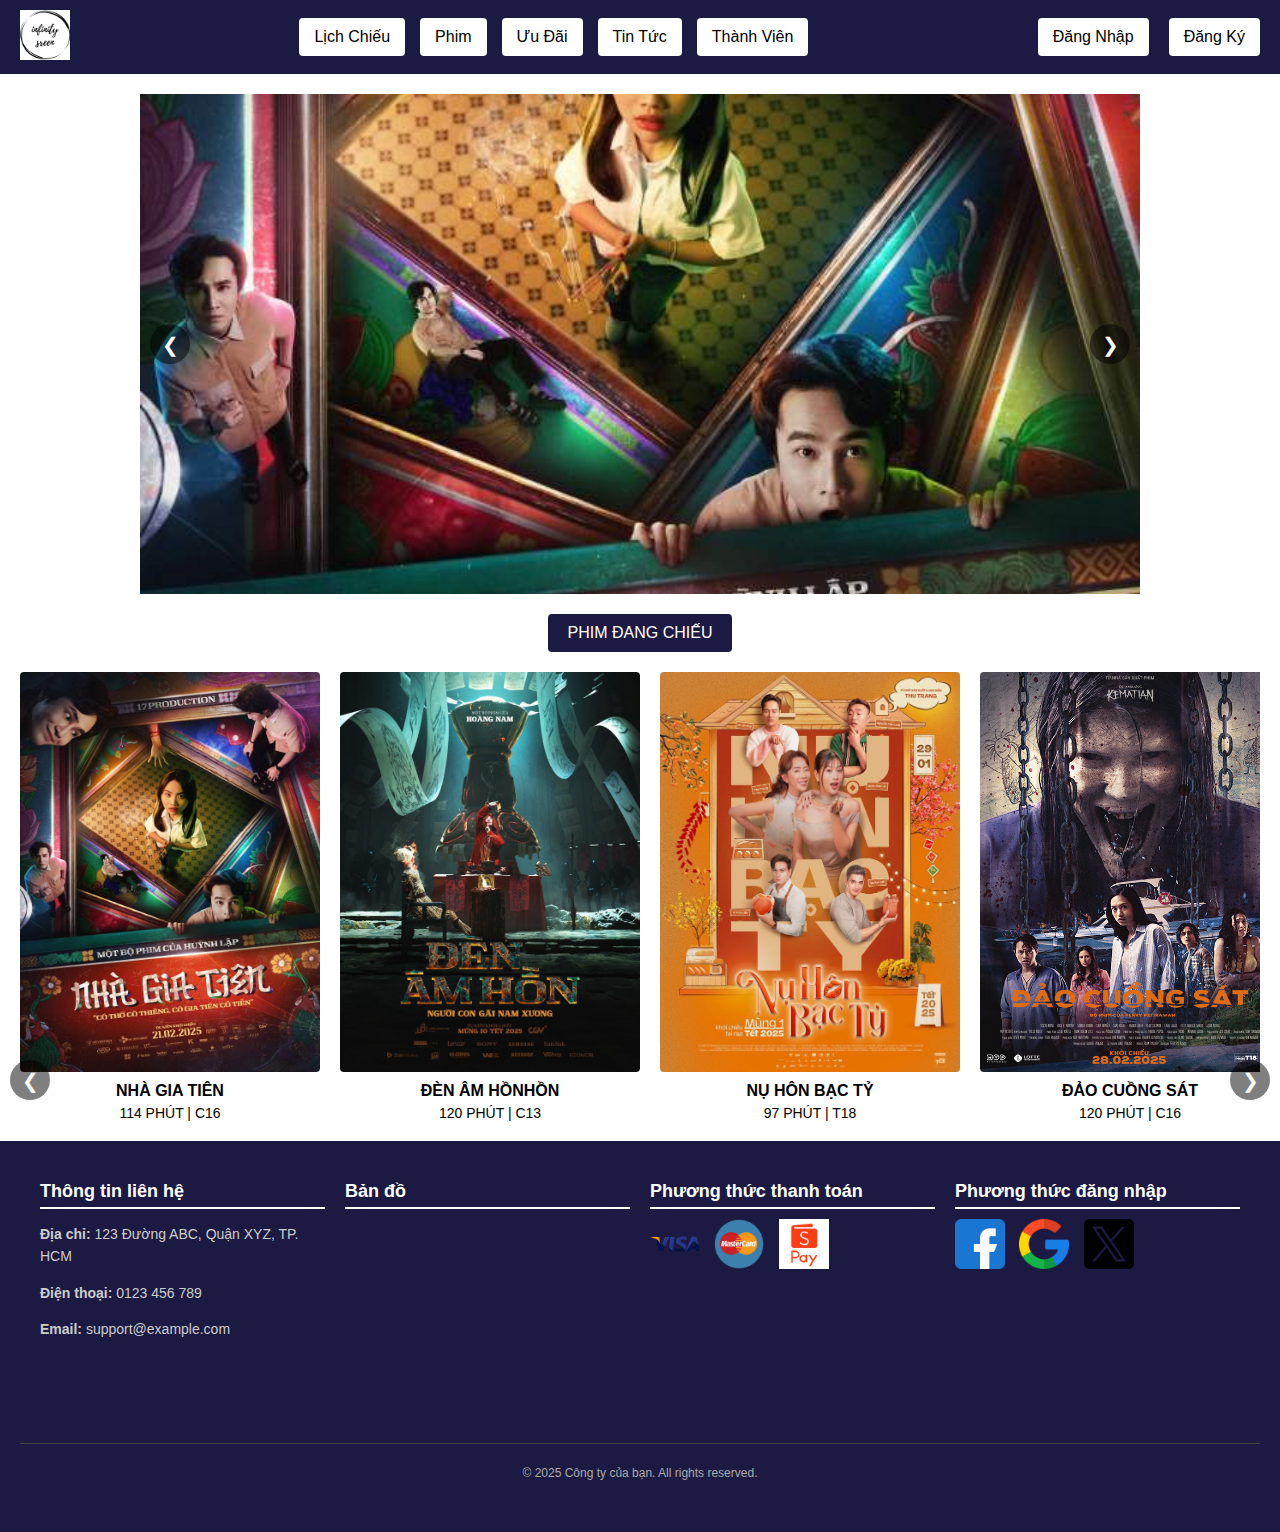
<file: index.html>
<!DOCTYPE html>
<html lang="en">
<head>
    <meta charset="UTF-8">
    <meta name="viewport" content="width=device-width, initial-scale=1.0">
    <title>Trang Chủ</title>
    <link rel="stylesheet" href="assets/css/style.css">
</head>
<body>
    <header>
        <div class="logo">
          <img src="assets/images/logo.png">
        </div>
        <nav class="nav-center">
            <a href="lich-chieu.html">Lịch Chiếu</a>
            <a href="phim.html">Phim</a>
            <a href="#">Ưu Đãi</a>
            <a href="#">Tin Tức</a>
            <a href="#">Thành Viên</a>
          </nav>
        <nav class="nav-right">
            <a href="#" id="loginBtn">Đăng Nhập</a><br>
            <a href="#" id="registerBtn">Đăng Ký</a>
        </nav>
      </header>
      <!-- Modal Đăng Nhập -->
  <div class="login-modal" id="loginModal">
    <div class="login-container">
      <span class="close-btn" id="closeModal">&times;</span>
      <h2>Đăng Nhập</h2>
      <form>
        <div>
          <label for="username">Tài khoản:</label>
          <input type="text" id="username" name="username" placeholder="Nhập tài khoản">
        </div>
        <div>
          <label for="password">Mật khẩu:</label>
          <input type="password" id="password" name="password" placeholder="Nhập mật khẩu">
          <!-- Nút bật/tắt xem mật khẩu cho đăng nhập với id riêng -->
          <button type="button" class="toggle-password" id="togglePasswordLogin">Hiện mật khẩu</button>
        </div>
        <button type="submit">Đăng Nhập</button>
      </form>
    </div>
  </div>

   <!-- Modal Đăng Ký -->
   <div class="modal" id="registerModal">
    <div class="modal-container">
      <span class="close-btn" id="closeRegister">&times;</span>
      <h2>Đăng Ký</h2>
      <form>
        <div>
          <label for="regUsername">Tài khoản:</label>
          <input type="text" id="regUsername" name="regUsername" placeholder="Nhập tài khoản">
        </div>
        <div>
          <label for="regEmail">Email:</label>
          <input type="email" id="regEmail" name="regEmail" placeholder="Nhập email">
        </div>
        <div>
          <label for="regPassword">Mật khẩu:</label>
          <input type="password" id="regPassword" name="regPassword" placeholder="Nhập mật khẩu">
          <!-- Nút bật/tắt xem mật khẩu cho đăng ký với id riêng -->
          <button type="button" class="toggle-password" id="togglePasswordRegister">Hiện mật khẩu</button>
        </div>
        <button type="submit">Đăng Ký</button>
      </form>
    </div>
  </div>


<!-- Slider -->
<div class="slider">
    <div class="slides">
        <img src="assets/images/1.jpg" alt="Image 1">
    </div>
    <div class="slides">
        <img src="assets/images/2.jpg" alt="Image 2">
    </div>
    <div class="slides">
        <img src="assets/images/3.jpg" alt="Image 3">
    </div>
    <div class="slides">
        <img src="assets/images/4.jpg" alt="Image 4">
    </div>
    <div class="slides">
        <img src="assets/images/5.jpg" alt="Image 5">
    </div>
    <div class="slides">
        <img src="assets/images/6.jpg" alt="Image 6">
    </div>
    <!-- Nút chuyển ảnh -->
    <button class="prev" onclick="plusSlides(-1)">&#10094;</button>
    <button class="next" onclick="plusSlides(1)">&#10095;</button>
  </div>
<!-- khối phim -->
  <section class="movie-section">
    <!-- Tabs -->
    <div class="movie-tabs">
      <button class="active">PHIM ĐANG CHIẾU</button>
      <!-- <button>PHIM SẮP CHIẾU</button> -->
    </div>
    <!-- Nút mũi tên trái -->
    <button class="arrow-btn left" id="leftBtn">&#10094;</button>
    <!-- Hàng ngang các poster phim -->
    <div class="movie-row">
      <!-- 1. Poster phim -->
      <div class="movie-item" >
        <a href="thong-tin-phim.html">
            <img src="assets/images/1.jpg" alt="Poster 1">
        </a>
        <h3>NHÀ GIA TIÊN</h3>
        <p>114 PHÚT | C16</p>
      </div>
      <!-- 2. Poster phim -->
      <div class="movie-item">
        <img src="assets/images/2.jpg" alt="Poster 2">
        <h3>ĐÈN ÂM HỒNHỒN</h3>
        <p>120 PHÚT | C13</p>
      </div>
      <!-- 3. Poster phim -->
      <div class="movie-item">
        <img src="assets/images/3.jpg" alt="Poster 3">
        <h3>NỤ HÔN BẠC TỶ</h3>
        <p>97 PHÚT | T18</p>
      </div>
      <!-- 4. Poster phim -->
      <div class="movie-item">
        <img src="assets/images/4.jpg" alt="Poster 4">
        <h3>ĐẢO CUỒNG SÁT</h3>
        <p>120 PHÚT | C16</p>
      </div>
      <!-- ... Thêm các poster khác tuỳ ý ... -->
      <div class="movie-item">
        <img src="assets/images/5.jpg" alt="Poster 5">
        <h3>BỘ TỨ BÁO THỦ</h3>
        <p>120 PHÚT | C16</p>
      </div>
      <div class="movie-item">
        <img src="assets/images/6.jpg" alt="Poster 6">
        <h3>THẾ GIỚI MỚI</h3>
        <p>120 PHÚT | C16</p>
      </div>
      <!-- Nút mũi tên phải -->
      <button class="arrow-btn right" id="rightBtn">&#10095;</button>
    </div>
  </section>

  <!-- Phần Footer -->
  <footer>
    <div class="footer-container">
      <!-- Thông tin liên hệ -->
      <div class="footer-contact">
        <h3>Thông tin liên hệ</h3>
        <p><strong>Địa chỉ:</strong> 123 Đường ABC, Quận XYZ, TP. HCM</p>
        <p><strong>Điện thoại:</strong> 0123 456 789</p>
        <p><strong>Email:</strong> support@example.com</p>
      </div>
      <!-- Bản đồ (Google Maps) -->
      <div class="footer-map">
        <h3>Bản đồ</h3>
        <iframe src="https://www.google.com/maps/embed?pb=!1m18!1m12!1m3!1d3919.823444389731!2d106.6781404153342!3d10.76262239233025!2m3!1f0!2f0!3f0!3m2!1i1024!2i768!4f13.1!3m3!1m2!1s0x31752ee24a12d4f9%3A0x6c2d2c62f8c5a6b9!2zVHLGsOG7nW5nIMSQw7RuZyBuZ2jhu4cgTmluaCBIw7RuZyBIb8Og!5e0!3m2!1svi!2s!4v1625077633673!5m2!1svi!2s" allowfullscreen="" loading="lazy"></iframe>
      </div>
      <!-- Phương thức thanh toán -->
      <div class="footer-payment">
        <h3>Phương thức thanh toán</h3>
        <a href="#"><img src="assets/images/payment-visa.png" alt="Visa"></a>
        <a href="#"><img src="assets/images/payment-mastercard.png" alt="Mastercard"></a>
        <a href="#"><img src="assets/images/payment-paypal.png" alt="PayPal"></a>
      </div>
      <!-- Phương thức đăng nhập -->
      <div class="footer-login">
        <h3>Phương thức đăng nhập</h3>
        <a href="#"><img src="assets/images/facebook.png" alt="Facebook"></a>
        <a href="#"><img src="assets/images/google.png" alt="Google"></a>
        <a href="#"><img src="assets/images/twitter.png" alt="Twitter"></a>
      </div>
    </div>
    <div class="footer-bottom">
      <p>&copy; 2025 Công ty của bạn. All rights reserved.</p>
    </div>
  </footer>



  <script src="assets/js/script.js"></script>
</body>
</html>
</file>
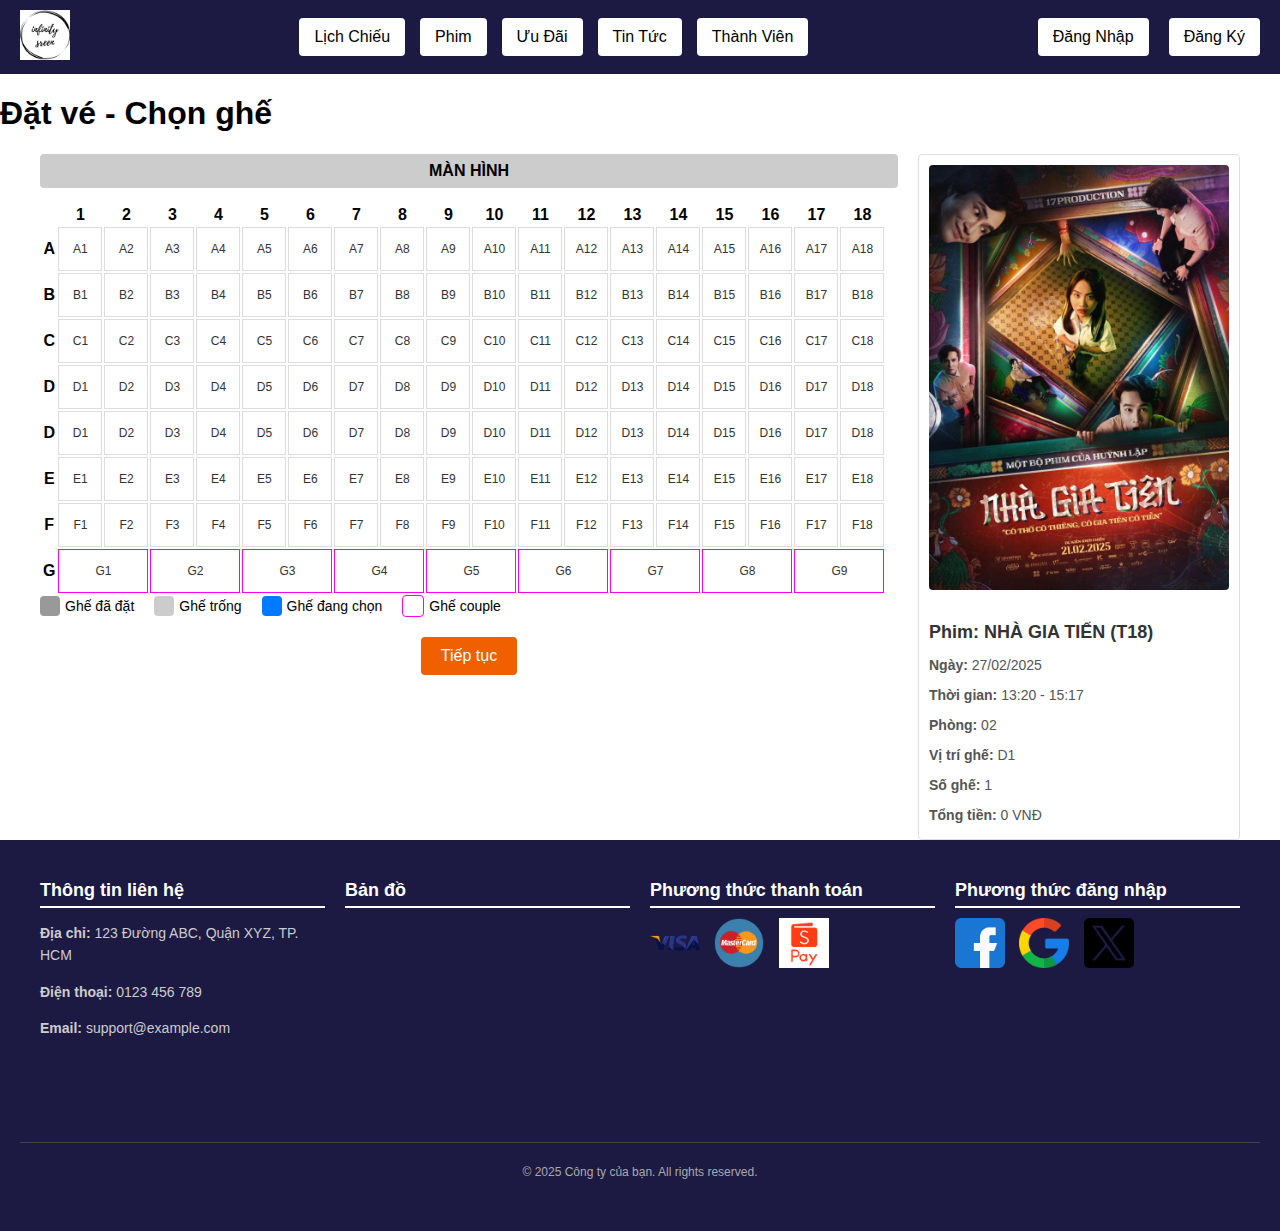
<file: chon-ghe.html>
<!DOCTYPE html>
<html lang="vi">
<head>
  <meta charset="UTF-8">
  <title>Chọn Ghế</title>
  <link rel="stylesheet" href="assets/css/style.css">
  <link rel="stylesheet" href="assets/css/chon-ghe.css">
</head>
<body>
    <header>
        <div class="logo">
          <a href="index.html">
            <img src="assets/images/logo.png" alt="logo">
          </a>
        </div>
        <nav class="nav-center">
          <a href="lich-chieu.html">Lịch Chiếu</a>
          <a href="phim.html">Phim</a>
          <a href="#">Ưu Đãi</a>
          <a href="#">Tin Tức</a>
          <a href="#">Thành Viên</a>
          </nav>
        <nav class="nav-right">
            <a href="#" id="loginBtn">Đăng Nhập</a><br>
            <a href="#" id="registerBtn">Đăng Ký</a>
        </nav>
      </header>
      <h1>Đặt vé - Chọn ghế</h1>
      <div class="booking-container">
        <!-- Sơ đồ ghế bên trái -->
        <div class="seat-map-container">
          <div class="screen">MÀN HÌNH</div>
          <!-- Bảng ghế -->
          <table class="seat-map" id="seatMap">
            <thead>
              <tr>
                <th></th> <!-- ô trống góc trên trái -->
                <!-- Cột 1 -> 10 -->
                <th>1</th><th>2</th><th>3</th><th>4</th><th>5</th>
                <th>6</th><th>7</th><th>8</th><th>9</th><th>10</th>
                <th>11</th><th>12</th><th>13</th><th>14</th><th>15</th>
                <th>16</th><th>17</th><th>18</th>
              </tr>
            </thead>
            <tbody>
              <!-- Hàng A -->
              <tr>
                <th>A</th>
                <td class="available" data-seat="A1">A1</td>
                <td class="available" data-seat="A2">A2</td>
                <td class="available" data-seat="A3">A3</td>
                <td class="available" data-seat="A4">A4</td>
                <td class="available" data-seat="A5">A5</td>
                <td class="available" data-seat="A6">A6</td>
                <td class="available" data-seat="A7">A7</td>
                <td class="available" data-seat="A8">A8</td>
                <td class="available" data-seat="A9">A9</td>
                <td class="available" data-seat="A10">A10</td>
                <td class="available" data-seat="A11">A11</td>
                <td class="available" data-seat="A12">A12</td>
                <td class="available" data-seat="A13">A13</td>
                <td class="available" data-seat="A14">A14</td>
                <td class="available" data-seat="A15">A15</td>
                <td class="available" data-seat="A16">A16</td>
                <td class="available" data-seat="A17">A17</td>
                <td class="available" data-seat="A18">A18</td>
              </tr>
              <!-- Hàng B -->
              <tr>
                <th>B</th>
                <td class="available" data-seat="B1">B1</td>
                <td class="available" data-seat="B2">B2</td>
                <td class="available" data-seat="B3">B3</td>
                <td class="available" data-seat="B4">B4</td>
                <td class="available" data-seat="B5">B5</td>
                <td class="available" data-seat="B6">B6</td>
                <td class="available" data-seat="B7">B7</td>
                <td class="available" data-seat="B8">B8</td>
                <td class="available" data-seat="B9">B9</td>
                <td class="available" data-seat="B10">B10</td>
                <td class="available" data-seat="B11">B11</td>
                <td class="available" data-seat="B12">B12</td>
                <td class="available" data-seat="B13">B13</td>
                <td class="available" data-seat="B14">B14</td>
                <td class="available" data-seat="B15">B15</td>
                <td class="available" data-seat="B16">B16</td>
                <td class="available" data-seat="B17">B17</td>
                <td class="available" data-seat="B18">B18</td>
              </tr>
              <!-- ... Thêm các hàng C, D, E, F, G... tuỳ ý ... -->
              <tr>
                <th>C</th>
                <td class="available" data-seat="C1">C1</td>
                <td class="available" data-seat="C2">C2</td>
                <td class="available" data-seat="C3">C3</td>
                <td class="available" data-seat="C4">C4</td>
                <td class="available" data-seat="C5">C5</td>
                <td class="available" data-seat="C6">C6</td>
                <td class="available" data-seat="C7">C7</td>
                <td class="available" data-seat="C8">C8</td>
                <td class="available" data-seat="C9">C9</td>
                <td class="available" data-seat="C10">C10</td>
                <td class="available" data-seat="C11">C11</td>
                <td class="available" data-seat="C12">C12</td>
                <td class="available" data-seat="C13">C13</td>
                <td class="available" data-seat="C14">C14</td>
                <td class="available" data-seat="C15">C15</td>
                <td class="available" data-seat="C16">C16</td>
                <td class="available" data-seat="C17">C17</td>
                <td class="available" data-seat="C18">C18</td>
              </tr>
              <tr>
                <th>D</th>
                <td class="available" data-seat="D1">D1</td>
                <td class="available" data-seat="D2">D2</td>
                <td class="available" data-seat="D3">D3</td>
                <td class="available" data-seat="D4">D4</td>
                <td class="available" data-seat="D5">D5</td>
                <td class="available" data-seat="D6">D6</td>
                <td class="available" data-seat="D7">D7</td>
                <td class="available" data-seat="D8">D8</td>
                <td class="available" data-seat="D9">D9</td>
                <td class="available" data-seat="D10">D10</td>
                <td class="available" data-seat="D11">D11</td>
                <td class="available" data-seat="D12">D12</td>
                <td class="available" data-seat="D13">D13</td>
                <td class="available" data-seat="D14">D14</td>
                <td class="available" data-seat="D15">D15</td>
                <td class="available" data-seat="D16">D16</td>
                <td class="available" data-seat="D17">D17</td>
                <td class="available" data-seat="D18">D18</td>
              </tr>
            <!-- Hàng D -->
            <tr>
            <th>D</th>
            <td class="available" data-seat="D1">D1</td>
            <td class="available" data-seat="D2">D2</td>
            <td class="available" data-seat="D3">D3</td>
            <td class="available" data-seat="D4">D4</td>
            <td class="available" data-seat="D5">D5</td>
            <td class="available" data-seat="D6">D6</td>
            <td class="available" data-seat="D7">D7</td>
            <td class="available" data-seat="D8">D8</td>
            <td class="available" data-seat="D9">D9</td>
            <td class="available" data-seat="D10">D10</td>
            <td class="available" data-seat="D11">D11</td>
            <td class="available" data-seat="D12">D12</td>
            <td class="available" data-seat="D13">D13</td>
            <td class="available" data-seat="D14">D14</td>
            <td class="available" data-seat="D15">D15</td>
            <td class="available" data-seat="D16">D16</td>
            <td class="available" data-seat="D17">D17</td>
            <td class="available" data-seat="D18">D18</td>
            </tr>

            <!-- Hàng E -->
            <tr>
            <th>E</th>
            <td class="available" data-seat="E1">E1</td>
            <td class="available" data-seat="E2">E2</td>
            <td class="available" data-seat="E3">E3</td>
            <td class="available" data-seat="E4">E4</td>
            <td class="available" data-seat="E5">E5</td>
            <td class="available" data-seat="E6">E6</td>
            <td class="available" data-seat="E7">E7</td>
            <td class="available" data-seat="E8">E8</td>
            <td class="available" data-seat="E9">E9</td>
            <td class="available" data-seat="E10">E10</td>
            <td class="available" data-seat="E11">E11</td>
            <td class="available" data-seat="E12">E12</td>
            <td class="available" data-seat="E13">E13</td>
            <td class="available" data-seat="E14">E14</td>
            <td class="available" data-seat="E15">E15</td>
            <td class="available" data-seat="E16">E16</td>
            <td class="available" data-seat="E17">E17</td>
            <td class="available" data-seat="E18">E18</td>
            </tr>

            <!-- Hàng F -->
            <tr>
            <th>F</th>
            <td class="available" data-seat="F1">F1</td>
            <td class="available" data-seat="F2">F2</td>
            <td class="available" data-seat="F3">F3</td>
            <td class="available" data-seat="F4">F4</td>
            <td class="available" data-seat="F5">F5</td>
            <td class="available" data-seat="F6">F6</td>
            <td class="available" data-seat="F7">F7</td>
            <td class="available" data-seat="F8">F8</td>
            <td class="available" data-seat="F9">F9</td>
            <td class="available" data-seat="F10">F10</td>
            <td class="available" data-seat="F11">F11</td>
            <td class="available" data-seat="F12">F12</td>
            <td class="available" data-seat="F13">F13</td>
            <td class="available" data-seat="F14">F14</td>
            <td class="available" data-seat="F15">F15</td>
            <td class="available" data-seat="F16">F16</td>
            <td class="available" data-seat="F17">F17</td>
            <td class="available" data-seat="F18">F18</td>
            </tr>
            <!-- Hàng G: Mỗi ô ghế được gộp thành 2 ghế thường, dùng colspan="2" -->
        <tr>
            <th>G</th>
            <td class="couple" data-seat="G1" colspan="2">G1</td>
            <td class="couple" data-seat="G2" colspan="2">G2</td>
            <td class="couple" data-seat="G3" colspan="2">G3</td>
            <td class="couple" data-seat="G4" colspan="2">G4</td>
            <td class="couple" data-seat="G5" colspan="2">G5</td>
            <td class="couple" data-seat="G6" colspan="2">G6</td>
            <td class="couple" data-seat="G7" colspan="2">G7</td>
            <td class="couple" data-seat="G8" colspan="2">G8</td>
            <td class="couple" data-seat="G9" colspan="2">G9</td>
        </tr>
  
            </tbody>
          </table>
    
          <!-- Chú thích -->
          <div class="legend">
            <div class="legend-item">
              <div class="legend-box booked"></div>
              <span>Ghế đã đặt</span>
            </div>
            <div class="legend-item">
              <div class="legend-box"></div>
              <span>Ghế trống</span>
            </div>
            <div class="legend-item">
              <div class="legend-box selected"></div>
              <span>Ghế đang chọn</span>
            </div>
            <div class="legend-item">
              <div class="legend-box couple"></div>
              <span>Ghế couple</span>
            </div>
          </div>
                <!-- Nút tiếp tục -->
        <div class="continue-container">
            <button class="continue-button" onclick="window.location.href='phuong-thuc-thanh-toan.html'">Tiếp tục</button>
        </div>
        </div>

    
        <!-- Thông tin phim bên phải -->
        <div class="movie-info">
          <img src="assets/images/1.jpg" alt="Poster Nhà Gia Tiến (T18)">
          <h3>Phim: NHÀ GIA TIẾN (T18)</h3>
          <p><strong>Ngày:</strong> 27/02/2025</p>
          <p><strong>Thời gian:</strong> 13:20 - 15:17</p>
          <p><strong>Phòng:</strong> 02</p>
          <p><strong>Vị trí ghế:</strong> D1</p>
          <p><strong>Số ghế:</strong> 1</p>
          <p><strong>Tổng tiền:</strong> 0 VNĐ</p>
          <!-- Bạn có thể tính tổng tiền dựa trên số ghế chọn, ghế VIP,... qua JS -->
        </div>
      </div>
  <!-- Phần Footer -->
  <footer>
    <div class="footer-container">
      <!-- Thông tin liên hệ -->
      <div class="footer-contact">
        <h3>Thông tin liên hệ</h3>
        <p><strong>Địa chỉ:</strong> 123 Đường ABC, Quận XYZ, TP. HCM</p>
        <p><strong>Điện thoại:</strong> 0123 456 789</p>
        <p><strong>Email:</strong> support@example.com</p>
      </div>
      <!-- Bản đồ (Google Maps) -->
      <div class="footer-map">
        <h3>Bản đồ</h3>
        <iframe src="https://www.google.com/maps/embed?pb=!1m18!1m12!1m3!1d3919.823444389731!2d106.6781404153342!3d10.76262239233025!2m3!1f0!2f0!3f0!3m2!1i1024!2i768!4f13.1!3m3!1m2!1s0x31752ee24a12d4f9%3A0x6c2d2c62f8c5a6b9!2zVHLGsOG7nW5nIMSQw7RuZyBuZ2jhu4cgTmluaCBIw7RuZyBIb8Og!5e0!3m2!1svi!2s!4v1625077633673!5m2!1svi!2s" allowfullscreen="" loading="lazy"></iframe>
      </div>
      <!-- Phương thức thanh toán -->
      <div class="footer-payment">
        <h3>Phương thức thanh toán</h3>
        <a href="#"><img src="assets/images/payment-visa.png" alt="Visa"></a>
        <a href="#"><img src="assets/images/payment-mastercard.png" alt="Mastercard"></a>
        <a href="#"><img src="assets/images/payment-paypal.png" alt="PayPal"></a>
      </div>
      <!-- Phương thức đăng nhập -->
      <div class="footer-login">
        <h3>Phương thức đăng nhập</h3>
        <a href="#"><img src="assets/images/facebook.png" alt="Facebook"></a>
        <a href="#"><img src="assets/images/google.png" alt="Google"></a>
        <a href="#"><img src="assets/images/twitter.png" alt="Twitter"></a>
      </div>
    </div>
    <div class="footer-bottom">
      <p>&copy; 2025 Công ty của bạn. All rights reserved.</p>
    </div>
  </footer>    

  <script href="assets/js/chon-ghe.js"></script>
</body>
</html>
</file>
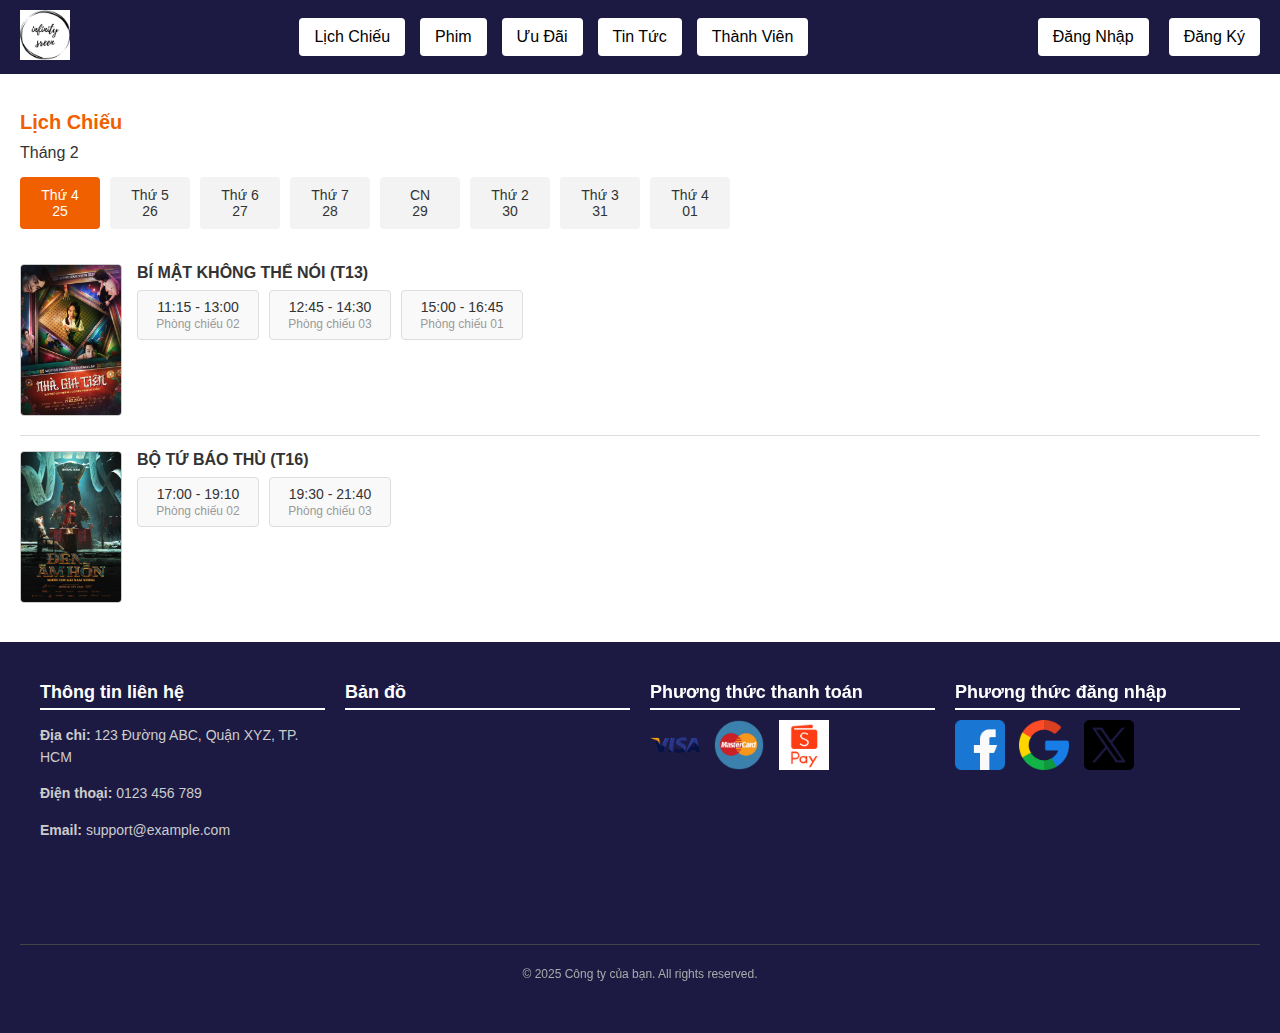
<file: lich-chieu.html>
<!DOCTYPE html>
<html lang="vi">
<head>
  <meta charset="UTF-8">
  <!-- <meta name="viewport" content="width=device-width, initial-scale=1.0"> -->
  <title>Lịch Chiếu</title>
  <link rel="stylesheet" href="assets/css/style.css">
  <link rel="stylesheet" href="assets/css/lich-chieu.css">

    </head>
<body>
<header>
        <div class="logo">
          <a href="index.html">
            <img src="assets/images/logo.png" alt="logo">
          </a>
        </div>
        <nav class="nav-center">
          <a href="lich-chieu.html">Lịch Chiếu</a>
          <a href="phim.html">Phim</a>
          <a href="#">Ưu Đãi</a>
          <a href="#">Tin Tức</a>
          <a href="#">Thành Viên</a>
          </nav>
        <nav class="nav-right">
            <a href="#" id="loginBtn">Đăng Nhập</a><br>
            <a href="#" id="registerBtn">Đăng Ký</a>
        </nav>
      </header>
  <div class="container-lich-chieu">
      <h2>Lịch Chiếu</h2>
      <div class="schedule-month">Tháng 2</div>

  <!-- Chọn ngày chiếu -->
  <div class="date-picker">
    <div class="date-item active">Thứ 4<br>25</div>
    <div class="date-item ">Thứ 5<br>26</div>
    <div class="date-item">Thứ 6<br>27</div>
    <div class="date-item">Thứ 7<br>28</div>
    <div class="date-item">CN<br>29</div>
    <div class="date-item">Thứ 2<br>30</div>
    <div class="date-item">Thứ 3<br>31</div>
    <div class="date-item">Thứ 4<br>01</div>
  </div>

  <!-- Chọn lịch chiếu -->
  <div class="schedule-container">
    <!-- 1. Phim -->
    <div class="movie-block">
      <!-- Poster (tuỳ chọn) -->
      <div class="movie-poster">
        <img src="assets/images/1.jpg" alt="Poster 1">
      </div>
      <!-- Thông tin phim và các suất chiếu -->
      <div class="movie-info">
        <div class="movie-title">BÍ MẬT KHÔNG THỂ NÓI (T13)</div>
        <div class="movie-sessions">
          <div class="session" onclick="window.location.href='chon-ghe.html'">
            11:15 - 13:00
            <span class="room">Phòng chiếu 02</span>
          </div>
          <div class="session" onclick="window.location.href='chon-ghe.html'">
            12:45 - 14:30
            <span class="room">Phòng chiếu 03</span>
          </div>
          <div class="session" onclick="window.location.href='chon-ghe.html'">
            15:00 - 16:45
            <span class="room">Phòng chiếu 01</span>
          </div>
        </div>
      </div>
    </div>
    <!-- 2. Phim -->
    <div class="movie-block">
      <div class="movie-poster">
        <img src="assets/images/2.jpg" alt="Poster 2">
      </div>
      <div class="movie-info">
        <div class="movie-title">BỘ TỨ BÁO THÙ (T16)</div>
        <div class="movie-sessions">
          <div class="session">
            17:00 - 19:10
            <span class="room">Phòng chiếu 02</span>
          </div>
          <div class="session">
            19:30 - 21:40
            <span class="room">Phòng chiếu 03</span>
          </div>
        </div>
      </div>
    </div>
    <!-- ... Thêm các khối movie-block khác nếu cần ... -->
  </div>
</div>
  <!-- Phần Footer -->
  <footer>
    <div class="footer-container">
      <!-- Thông tin liên hệ -->
      <div class="footer-contact">
        <h3>Thông tin liên hệ</h3>
        <p><strong>Địa chỉ:</strong> 123 Đường ABC, Quận XYZ, TP. HCM</p>
        <p><strong>Điện thoại:</strong> 0123 456 789</p>
        <p><strong>Email:</strong> support@example.com</p>
      </div>
      <!-- Bản đồ (Google Maps) -->
      <div class="footer-map">
        <h3>Bản đồ</h3>
        <iframe src="https://www.google.com/maps/embed?pb=!1m18!1m12!1m3!1d3919.823444389731!2d106.6781404153342!3d10.76262239233025!2m3!1f0!2f0!3f0!3m2!1i1024!2i768!4f13.1!3m3!1m2!1s0x31752ee24a12d4f9%3A0x6c2d2c62f8c5a6b9!2zVHLGsOG7nW5nIMSQw7RuZyBuZ2jhu4cgTmluaCBIw7RuZyBIb8Og!5e0!3m2!1svi!2s!4v1625077633673!5m2!1svi!2s" allowfullscreen="" loading="lazy"></iframe>
      </div>
      <!-- Phương thức thanh toán -->
      <div class="footer-payment">
        <h3>Phương thức thanh toán</h3>
        <a href="#"><img src="assets/images/payment-visa.png" alt="Visa"></a>
        <a href="#"><img src="assets/images/payment-mastercard.png" alt="Mastercard"></a>
        <a href="#"><img src="assets/images/payment-paypal.png" alt="PayPal"></a>
      </div>
      <!-- Phương thức đăng nhập -->
      <div class="footer-login">
        <h3>Phương thức đăng nhập</h3>
        <a href="#"><img src="assets/images/facebook.png" alt="Facebook"></a>
        <a href="#"><img src="assets/images/google.png" alt="Google"></a>
        <a href="#"><img src="assets/images/twitter.png" alt="Twitter"></a>
      </div>
    </div>
    <div class="footer-bottom">
      <p>&copy; 2025 Công ty của bạn. All rights reserved.</p>
    </div>
  </footer>

  
  <script src="assets/js/script.js"></script>
  <script src="assets/js/lich-chieu.js"></script>

</body>
</html>
</file>
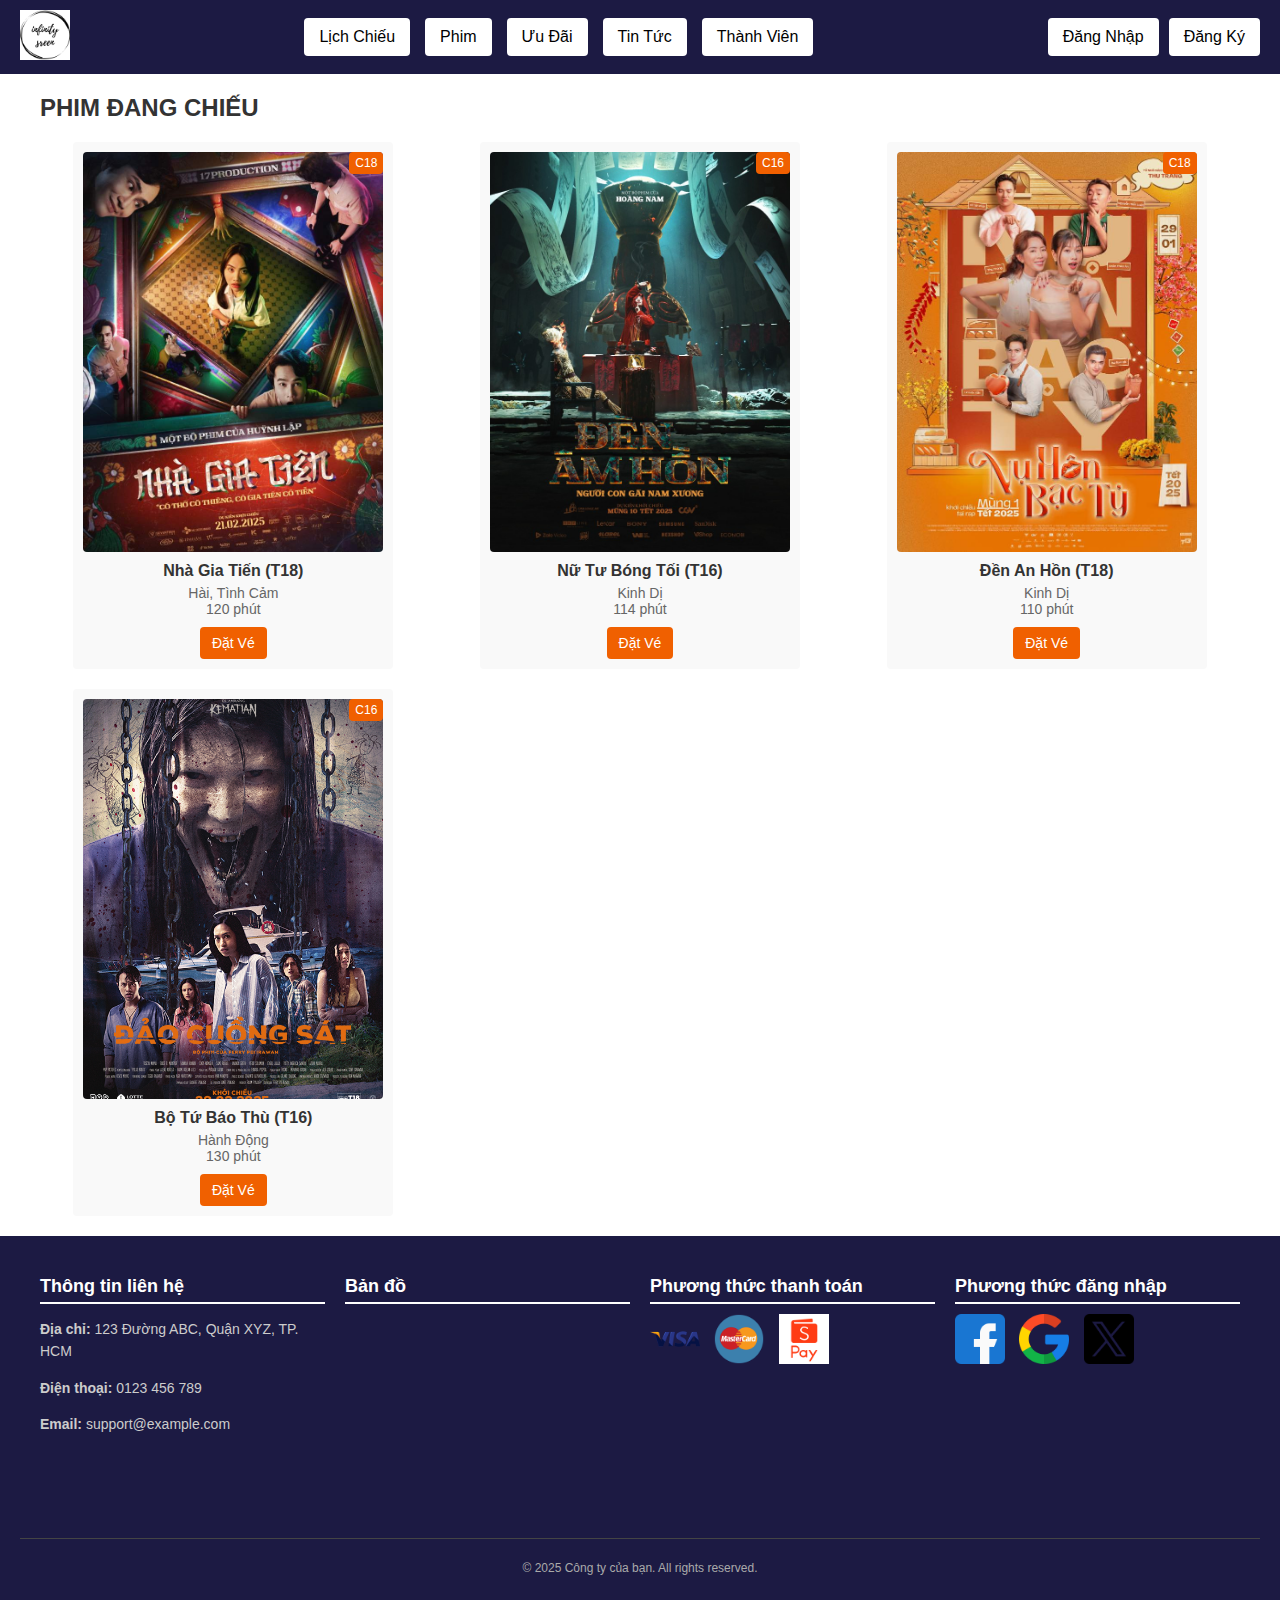
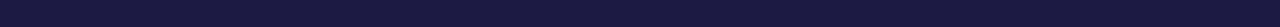
<file: phim.html>
<!DOCTYPE html>
<html lang="vi">
<head>
  <meta charset="UTF-8">
  <title>Phim Đang Chiếu</title>
  <link rel="stylesheet" href="assets/css/style.css">
  <link rel="stylesheet" href="assets/css/phim.css">
</head>
<body>
  <!-- Header -->
  <header>
    <div class="logo">
      <a href="index.html">
        <img src="assets/images/logo.png" alt="Logo">
      </a>
    </div>
    <nav class="nav-center">
      <a href="lich-chieu.html">Lịch Chiếu</a>
      <a href="phim.html">Phim</a>
      <a href="#">Ưu Đãi</a>
      <a href="#">Tin Tức</a>
      <a href="#">Thành Viên</a>
    </nav>
    <nav class="nav-right">
      <a href="#">Đăng Nhập</a>
      <a href="#">Đăng Ký</a>
    </nav>
  </header>

  <!-- Danh sách phim -->
  <div class="movies-container">
    <h2>PHIM ĐANG CHIẾU</h2>
    <div class="movie-list">
      <!-- Phim 1 -->
      <div class="movie-item">
        <img src="assets/images/1.jpg" alt="Nhà Gia Tiến (T18)">
        <span class="badge">C18</span>
        <h3>Nhà Gia Tiến (T18)</h3>
        <p>Hài, Tình Cảm<br>120 phút</p>
        <button class="btn-datve" onclick="window.location.href='lich-chieu.html'">Đặt Vé</button>
      </div>
      <!-- Phim 2 -->
      <div class="movie-item">
        <img src="assets/images/2.jpg" alt="Nữ Tư Bóng Tối (T16)">
        <span class="badge">C16</span>
        <h3>Nữ Tư Bóng Tối (T16)</h3>
        <p>Kinh Dị<br>114 phút</p>
        <button class="btn-datve" onclick="window.location.href='lich-chieu.html'">Đặt Vé</button>
      </div>
      <!-- Phim 3 -->
      <div class="movie-item">
        <img src="assets/images/3.jpg" alt="Đền An Hồn (T18)">
        <span class="badge">C18</span>
        <h3>Đền An Hồn (T18)</h3>
        <p>Kinh Dị<br>110 phút</p>
        <button class="btn-datve" onclick="window.location.href='lich-chieu.html'">Đặt Vé</button>
      </div>
      <!-- Phim 4 -->
      <div class="movie-item">
        <img src="assets/images/4.jpg" alt="Bộ Tứ Báo Thù (T16)">
        <span class="badge">C16</span>
        <h3>Bộ Tứ Báo Thù (T16)</h3>
        <p>Hành Động<br>130 phút</p>
        <button class="btn-datve" onclick="window.location.href='lich-chieu.html'">Đặt Vé</button>
      </div>
      <!-- ... Thêm các phim khác nếu cần ... -->
    </div>
  </div>
  
  <!-- Footer -->
  <footer>
    <div class="footer-container">
      <!-- Thông tin liên hệ -->
      <div class="footer-contact">
        <h3>Thông tin liên hệ</h3>
        <p><strong>Địa chỉ:</strong> 123 Đường ABC, Quận XYZ, TP. HCM</p>
        <p><strong>Điện thoại:</strong> 0123 456 789</p>
        <p><strong>Email:</strong> support@example.com</p>
      </div>
      <!-- Bản đồ (Google Maps) -->
      <div class="footer-map">
        <h3>Bản đồ</h3>
        <iframe src="https://www.google.com/maps/embed?pb=!1m18!1m12!1m3!1d3919.823444389731!2d106.6781404153342!3d10.76262239233025!2m3!1f0!2f0!3f0!3m2!1i1024!2i768!4f13.1!3m3!1m2!1s0x31752ee24a12d4f9%3A0x6c2d2c62f8c5a6b9!2zVHLGsOG7nW5nIMSQw7RuZyBuZ2jhu4cgTmluaCBIw7RuZyBIb8Og!5e0!3m2!1svi!2s!4v1625077633673!5m2!1svi!2s" allowfullscreen="" loading="lazy"></iframe>
      </div>
      <!-- Phương thức thanh toán -->
      <div class="footer-payment">
        <h3>Phương thức thanh toán</h3>
        <a href="#"><img src="assets/images/payment-visa.png" alt="Visa"></a>
        <a href="#"><img src="assets/images/payment-mastercard.png" alt="Mastercard"></a>
        <a href="#"><img src="assets/images/payment-paypal.png" alt="PayPal"></a>
      </div>
      <!-- Phương thức đăng nhập -->
      <div class="footer-login">
        <h3>Phương thức đăng nhập</h3>
        <a href="#"><img src="assets/images/facebook.png" alt="Facebook"></a>
        <a href="#"><img src="assets/images/google.png" alt="Google"></a>
        <a href="#"><img src="assets/images/twitter.png" alt="Twitter"></a>
      </div>
    </div>
    <div class="footer-bottom">
      <p>&copy; 2025 Công ty của bạn. All rights reserved.</p>
    </div>
  </footer>
</body>
</html>
</file>
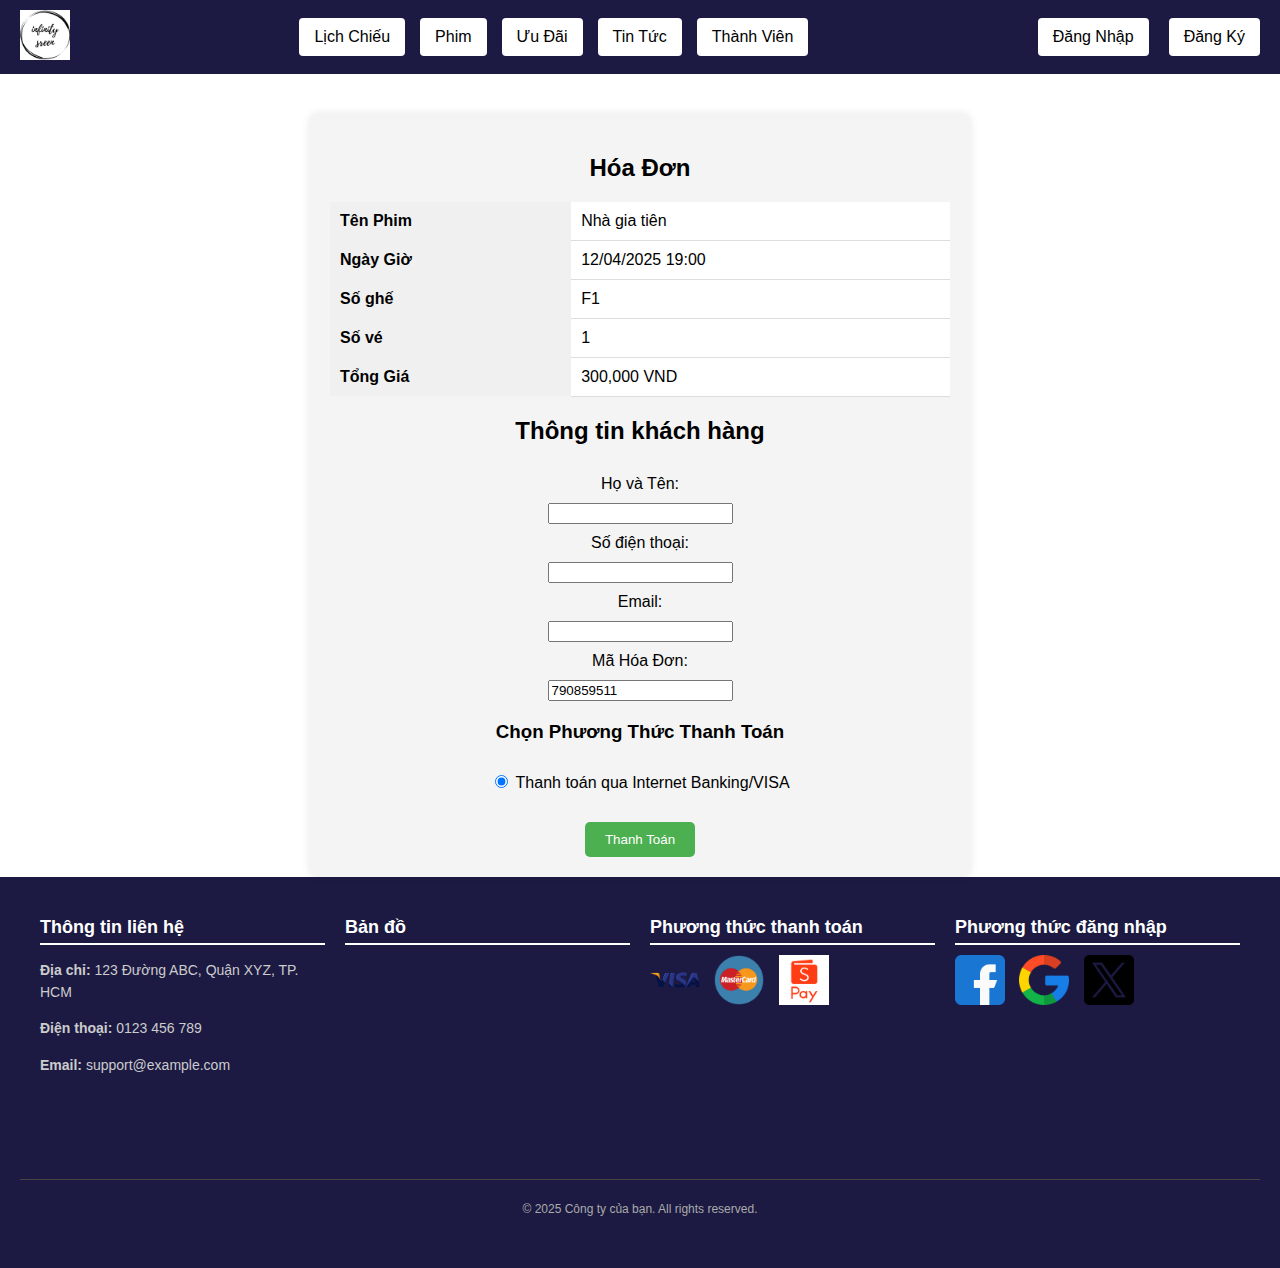
<file: phuong-thuc-thanh-toan.html>
<!DOCTYPE html>
<html lang="vi">
<head>
  <meta charset="UTF-8">
  <!-- <meta name="viewport" content="width=device-width, initial-scale=1.0"> -->
  <title>Phương Thức Thanh Toán</title>
  <link rel="stylesheet" href="assets/css/style.css">
  <link rel="stylesheet" href="assets/css/phuong-thuc-thanh-toan.css">

    </head>
<body>
<header>
        <div class="logo">
          <a href="index.html">
            <img src="assets/images/logo.png" alt="logo">
          </a>
        </div>
        <nav class="nav-center">
          <a href="lich-chieu.html">Lịch Chiếu</a>
          <a href="phim.html">Phim</a>
          <a href="#">Ưu Đãi</a>
          <a href="#">Tin Tức</a>
          <a href="#">Thành Viên</a>
          </nav>
        <nav class="nav-right">
            <a href="#" id="loginBtn">Đăng Nhập</a><br>
            <a href="#" id="registerBtn">Đăng Ký</a>
        </nav>
      </header>

      <div class="container">
        <!-- Bill Section -->
        <div class="bill-container">
          <h2>Hóa Đơn</h2>
          <table>
            <tr>
              <th>Tên Phim</th>
              <td id="movieName">Nhà gia tiên </td>
            </tr>
            <tr>
              <th>Ngày Giờ</th>
              <td id="showDate">12/04/2025 19:00</td>
            </tr>
            <tr>
                <th>Số ghế</th>
                <td id="showDate">F1</td>
            </tr>
            <tr>
                <th>Số vé </th>
                <td id="showDate">1</td>
            </tr>
            <tr>
              <th>Tổng Giá</th>
              <td id="totalPrice">300,000 VND</td>
            </tr>
          </table>
              <!-- Thông tin khách hàng -->
    <h2>Thông tin khách hàng</h2>
    <form id="customerForm">
        <label for="fullName">Họ và Tên:</label>
        <input type="text" id="fullName" name="fullName" required>
        
        <label for="phoneNumber">Số điện thoại:</label>
        <input type="tel" id="phoneNumber" name="phoneNumber" required>
        
        <label for="email">Email:</label>
        <input type="email" id="email" name="email" required>
        
        <label for="invoiceCode">Mã Hóa Đơn:</label>
        <input type="text" id="invoiceCode" name="invoiceCode" readonly>
    </form>
      
          <!-- Payment Method Selection -->
          <h3>Chọn Phương Thức Thanh Toán</h3>
          <form id="paymentForm">
            <label>
              <input type="radio" name="payment" value="banking" checked> Thanh toán qua Internet Banking/VISA
            </label>
          </form>
      
          <button type="submit" id="submitBtn">Thanh Toán</button>
        </div>
      </div>
  <!-- Phần Footer -->
  <footer>
    <div class="footer-container">
      <!-- Thông tin liên hệ -->
      <div class="footer-contact">
        <h3>Thông tin liên hệ</h3>
        <p><strong>Địa chỉ:</strong> 123 Đường ABC, Quận XYZ, TP. HCM</p>
        <p><strong>Điện thoại:</strong> 0123 456 789</p>
        <p><strong>Email:</strong> support@example.com</p>
      </div>
      <!-- Bản đồ (Google Maps) -->
      <div class="footer-map">
        <h3>Bản đồ</h3>
        <iframe src="https://www.google.com/maps/embed?pb=!1m18!1m12!1m3!1d3919.823444389731!2d106.6781404153342!3d10.76262239233025!2m3!1f0!2f0!3f0!3m2!1i1024!2i768!4f13.1!3m3!1m2!1s0x31752ee24a12d4f9%3A0x6c2d2c62f8c5a6b9!2zVHLGsOG7nW5nIMSQw7RuZyBuZ2jhu4cgTmluaCBIw7RuZyBIb8Og!5e0!3m2!1svi!2s!4v1625077633673!5m2!1svi!2s" allowfullscreen="" loading="lazy"></iframe>
      </div>
      <!-- Phương thức thanh toán -->
      <div class="footer-payment">
        <h3>Phương thức thanh toán</h3>
        <a href="#"><img src="assets/images/payment-visa.png" alt="Visa"></a>
        <a href="#"><img src="assets/images/payment-mastercard.png" alt="Mastercard"></a>
        <a href="#"><img src="assets/images/payment-paypal.png" alt="PayPal"></a>
      </div>
      <!-- Phương thức đăng nhập -->
      <div class="footer-login">
        <h3>Phương thức đăng nhập</h3>
        <a href="#"><img src="assets/images/facebook.png" alt="Facebook"></a>
        <a href="#"><img src="assets/images/google.png" alt="Google"></a>
        <a href="#"><img src="assets/images/twitter.png" alt="Twitter"></a>
      </div>
    </div>
    <div class="footer-bottom">
      <p>&copy; 2025 Công ty của bạn. All rights reserved.</p>
    </div>
  </footer>

  
  <script src="assets/js/script.js"></script>
  <script src="assets/js/phuong-thuc-thanh-toan.js"></script>
</body>
</html>
</file>
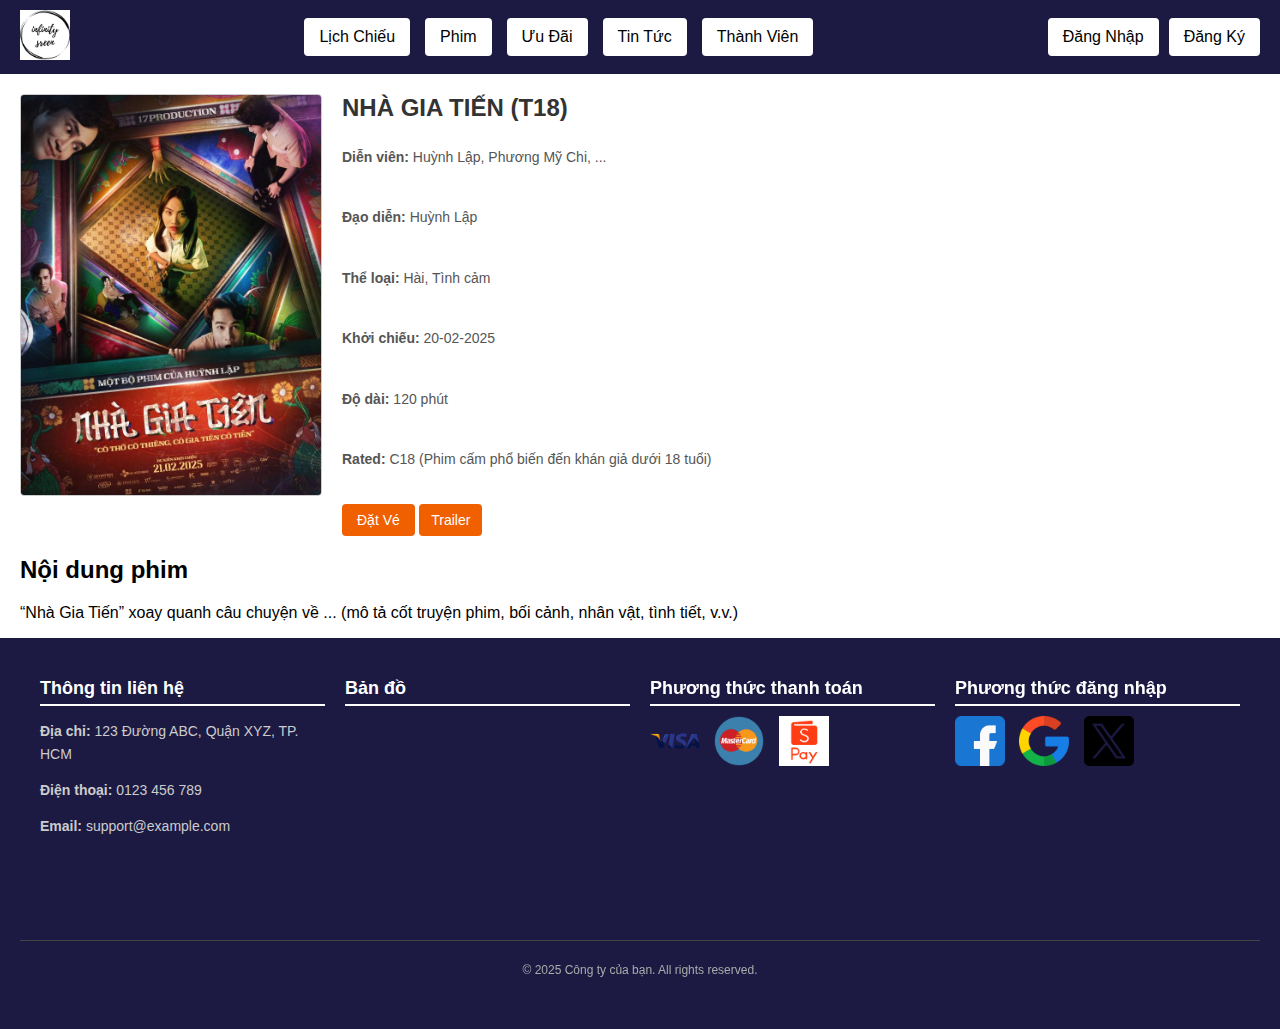
<file: thong-tin-phim.html>
<!DOCTYPE html>
<html lang="vi">
<head>
  <meta charset="UTF-8">
  <title>Nhà Gia Tiến (T18)</title>
  <link rel="stylesheet" href="assets/css/style.css">
  <link rel="stylesheet" href="assets/css/thong-tin-phim.css">

</head>
<body>
  <!-- Header chung -->
  <header>
    <div class="logo">
      <a href="index.html">
        <img src="assets/images/logo.png" alt="Logo">
      </a>
    </div>
    <nav class="nav-center">
      <a href="lich-chieu.html">Lịch Chiếu</a>
      <a href="#">Phim</a>
      <a href="#">Ưu Đãi</a>
      <a href="#">Tin Tức</a>
      <a href="#">Thành Viên</a>
    </nav>
    <nav class="nav-right">
      <a href="#" id="loginBtn">Đăng Nhập</a>
      <a href="#" id="registerBtn">Đăng Ký</a>
    </nav>
  </header>

  <!-- Thông tin chi tiết phim -->
  <main class="movie-detail">
    <div class="detail-header">
      <img src="assets/images/1.jpg" alt="Poster Nhà Gia Tiến (T18)" class="detail-poster">
      <div class="detail-info">
        <h1>NHÀ GIA TIẾN (T18)</h1>
        <p><strong>Diễn viên:</strong> Huỳnh Lập, Phương Mỹ Chi, ...</p>
        <p><strong>Đạo diễn:</strong> Huỳnh Lập</p>
        <p><strong>Thể loại:</strong> Hài, Tình cảm</p>
        <p><strong>Khởi chiếu:</strong> 20-02-2025</p>
        <p><strong>Độ dài:</strong> 120 phút</p>
        <p><strong>Rated:</strong> C18 (Phim cấm phổ biến đến khán giả dưới 18 tuổi)</p>
        
        <div class="detail-buttons">
            <a class="btn-datve" href="lich-chieu.html">Đặt Vé</a>
            <button class="btn-nav" id="trailerBtn">Trailer</button>
        </div>
        </div>
    </div>


    <div class="detail-content" id="movieContent">
      <h2>Nội dung phim</h2>
      <p>
        “Nhà Gia Tiến” xoay quanh câu chuyện về ... (mô tả cốt truyện phim, bối cảnh, nhân vật, tình tiết, v.v.)
      </p>
    </div>

  </main>

  <!-- Footer -->
  <footer>
    <div class="footer-container">
      <!-- Thông tin liên hệ -->
      <div class="footer-contact">
        <h3>Thông tin liên hệ</h3>
        <p><strong>Địa chỉ:</strong> 123 Đường ABC, Quận XYZ, TP. HCM</p>
        <p><strong>Điện thoại:</strong> 0123 456 789</p>
        <p><strong>Email:</strong> support@example.com</p>
      </div>
      <!-- Bản đồ (Google Maps) -->
      <div class="footer-map">
        <h3>Bản đồ</h3>
        <iframe src="https://www.google.com/maps/embed?pb=!1m18!1m12!1m3!1d3919.823444389731!2d106.6781404153342!3d10.76262239233025!2m3!1f0!2f0!3f0!3m2!1i1024!2i768!4f13.1!3m3!1m2!1s0x31752ee24a12d4f9%3A0x6c2d2c62f8c5a6b9!2zVHLGsOG7nW5nIMSQw7RuZyBuZ2jhu4cgTmluaCBIw7RuZyBIb8Og!5e0!3m2!1svi!2s!4v1625077633673!5m2!1svi!2s" allowfullscreen="" loading="lazy"></iframe>
      </div>
      <!-- Phương thức thanh toán -->
      <div class="footer-payment">
        <h3>Phương thức thanh toán</h3>
        <a href="#"><img src="assets/images/payment-visa.png" alt="Visa"></a>
        <a href="#"><img src="assets/images/payment-mastercard.png" alt="Mastercard"></a>
        <a href="#"><img src="assets/images/payment-paypal.png" alt="PayPal"></a>
      </div>
      <!-- Phương thức đăng nhập -->
      <div class="footer-login">
        <h3>Phương thức đăng nhập</h3>
        <a href="#"><img src="assets/images/facebook.png" alt="Facebook"></a>
        <a href="#"><img src="assets/images/google.png" alt="Google"></a>
        <a href="#"><img src="assets/images/twitter.png" alt="Twitter"></a>
      </div>
    </div>
    <div class="footer-bottom">
      <p>&copy; 2025 Công ty của bạn. All rights reserved.</p>
    </div>
  </footer>
  <script src="assets/js/thong-tin-phim.js"></script>

</body>
</html>
</file>
<file: assets/css/style.css>
body {
    margin: 0;
    padding: 0;
    font-family: Arial, sans-serif;
  }
  header {
    background-color: #1C1A43;
    display: grid;
    grid-template-columns: auto 1fr auto;
    align-items: center;
    padding: 10px 20px;
  }
  /* Phần logo bên trái */
  .logo img {
    height: 50px;
  }
  /* Phần menu ở giữa */
  .nav-center {
    display: flex;
    justify-content: center;
    gap: 15px;
  }
  .nav-center a {
    text-decoration: none;
    padding: 10px 15px;
    border-radius: 4px;
    background-color: white;
    color: black;
    transition: background-color 0.3s, color 0.3s;
  }
  .nav-center a:hover,
  .nav-center a:active {
    background-color: #1C1A43;
    color: white;
  }
  /* Phần đăng nhập và đăng ký bên phải */
  .nav-right {
    display: flex;
    gap: 10px; /* Khoảng cách giữa Đăng Nhập và Đăng Ký */
  }
  .nav-right a {
    text-decoration: none;
    padding: 10px 15px;
    border-radius: 4px;
    background-color: white;
    color: black;
    transition: background-color 0.3s, color 0.3s;
  }
  .nav-right a:hover,
  .nav-right a:active {
    background-color: pink;
    color: white;
  }
  /* Phần Modal Đăng Nhập */
  .login-modal {
    display: none;
    position: fixed;
    top: 0;
    left: 0;
    right: 0;
    bottom: 0;
    background-color: rgba(0, 0, 0, 0.5);
    justify-content: center;
    align-items: center;
    z-index: 1000;
  }
  .login-modal.active {
    display: flex;
  }
  .login-container {
    background-color: #fff;
    padding: 20px;
    border-radius: 5px;
    min-width: 300px;
    position: relative;
  }
  .login-container h2 {
    margin-top: 0;
  }
  .close-btn {
    position: absolute;
    top: 10px;
    right: 10px;
    font-size: 18px;
    cursor: pointer;
  }
  .login-container form div {
    margin-bottom: 15px;
  }
  .login-container label {
    display: block;
    margin-bottom: 5px;
  }
  .login-container input {
    width: 100%;
    padding: 8px;
    box-sizing: border-box;
  }
  .login-container button {
    padding: 10px 15px;
    background-color: #1C1A43;
    color: #fff;
    border: none;
    border-radius: 4px;
    cursor: pointer;
  }
  .login-container button:hover {
    background-color: pink;
  }
  /* Modal Đăng Ký */
#registerModal {
    display: none; /* Ẩn modal mặc định */
    position: fixed;
    top: 0;
    left: 0;
    right: 0;
    bottom: 0;
    background-color: rgba(0, 0, 0, 0.5);
    justify-content: center;
    align-items: center;
    z-index: 1000;
  }
  #registerModal.active {
    display: flex;
  }
  #registerModal .modal-container {
    background-color: #fff;
    padding: 30px;
    border: 2px solid #1C1A43;
    border-radius: 8px;
    min-width: 320px;
    position: relative;
    box-shadow: 0 5px 15px rgba(0,0,0,0.3);
  }
  #registerModal h2 {
    margin-top: 0;
    color: #1C1A43;
    text-align: center;
    margin-bottom: 20px;
  }
  #registerModal label {
    display: block;
    margin-bottom: 5px;
    color: #1C1A43;
    font-weight: bold;
  }
  #registerModal input {
    width: 100%;
    padding: 8px;
    border: 1px solid #ccc;
    border-radius: 4px;
    box-sizing: border-box;
    margin-bottom: 15px;
  }
  #registerModal button {
    width: 100%;
    padding: 10px 15px;
    background-color: #1C1A43;
    color: #fff;
    border: none;
    border-radius: 4px;
    cursor: pointer;
    transition: background-color 0.3s;
    margin-top: 5px;
  }
  #registerModal button:hover,
  #registerModal button:active {
    background-color: pink;
  }
  /* Style cho nút toggle xem mật khẩu */
  .toggle-password {
    background: none;
    border: none;
    cursor: pointer;
    font-size: 14px;
    color: #1C1A43;
    margin-top: 5px;
  }
/* ------------------------------
   Slider
------------------------------ */
/* Container slider */
.slider {
    position: relative;
    width: 1000px;    /* Điều chỉnh kích thước slider nếu cần */
    height: 500px;   /* Điều chỉnh kích thước slider nếu cần */
    margin: auto;
    margin-top: 20px;
    overflow: hidden;
  }
  /* Các slide được xếp chồng lên nhau */
  .slides {
    position: absolute;
    top: 0;
    left: 0;
    width: 100%;
    height: 100%;
    opacity: 0;
    transition: opacity 1s ease-in-out; /* Hiệu ứng fade mượt */
  }
  .slides.active {
    opacity: 1;
  }
  .slides img {
    width: 100%;
    height: 100%;
    object-fit: cover;
  }
  /* Nút chuyển slide */
  .prev, .next {
    position: absolute;
    top: 50%;
    transform: translateY(-50%);
    background: rgba(0,0,0,0.5);
    color: #fff;
    border: none;
    border-radius: 50%;
    width: 40px;
    height: 40px;
    cursor: pointer;
    font-size: 20px;
    line-height: 40px;
    text-align: center;
    z-index: 10;
  }
  .prev {
    left: 10px;
  }
  .next {
    right: 10px;
  }


  /* Toàn bộ khối phần phim */
  .movie-section {
    /* background-color: #1c1a43; */
    padding: 20px;
    color: #000000;
    max-width: auto; /* Giới hạn chiều rộng, tuỳ chỉnh */
    margin: auto;      /* Canh giữa trên trang */
  }

  /* Tabs chuyển đổi: "Phim Đang Chiếu", "Phim Sắp Chiếu" */
  .movie-tabs {
    display: flex;
    justify-content: center;
    gap: 20px;
    margin-bottom: 20px;
  }
  .movie-tabs button {
    background: #ff6600; /* Màu cam, tuỳ ý */
    border: none;
    border-radius: 4px;
    color: #000000;
    padding: 10px 20px;
    cursor: pointer;
    font-size: 16px;
    transition: background 0.3s;
  }
  .movie-tabs button:hover {
    background: #1C1A43;
  }
  .movie-tabs button.active {
    background: #1C1A43;
    color: #ffffff;
  }

  /* Khối chứa các poster phim, cho phép trượt ngang khi quá rộng */
  .movie-row {
    display: flex;
    gap: 20px;
    overflow-x: auto;      /* Cho phép trượt ngang nếu số poster nhiều */
    -ms-overflow-style: none;  /* Ẩn scrollbar trên IE và Edge */
    scrollbar-width: none;  /* Ẩn scrollbar trên Firefox */
  }

  /* Từng phim (poster + thông tin) */
  .movie-item {
    flex: 0 0 auto;       /* Đảm bảo các item không co lại */
    width: 300px;         /* Độ rộng cho poster, tuỳ chỉnh */
    text-align: center;
  }
  .movie-item img {
    width: 100%;
    height: 400px;
    border-radius: 4px;
    display: block; 
  }
  .movie-item h3 {
    margin: 10px 0 5px;
    font-size: 16px;
  }
  .movie-item p {
    margin: 0;
    font-size: 14px;
    color: #000000;
  }
  
/* ------------------------------
   Nút mũi tên trái & phải
------------------------------ */
.arrow-btn {
    background-color: rgba(0, 0, 0, 0.5);
    border: none;
    border-radius: 50%;
    color: #fff;
    width: 40px;
    height: 40px;
    cursor: pointer;
    font-size: 20px;
    line-height: 40px;
    text-align: center;
    z-index: 10;
    position: absolute;
    bottom: -200px; /* Đặt nút nằm dưới cùng của container movie-row */
  }
  
  .arrow-btn.left {
    left: 10px;
  }
  
  .arrow-btn.right {
    right: 10px;
  }
      /* Footer chung */
      footer {
        background-color: #1C1A43;
        color: #fff;
        padding: 40px 20px;
        font-family: Arial, sans-serif;
      }
      .footer-container {
        display: flex;
        flex-wrap: wrap;
        justify-content: space-between;
        gap: 20px;
        max-width: 1200px;
        margin: 0 auto;
      }
      .footer-container > div {
        flex: 1 1 250px;
      }
      .footer-container h3 {
        margin-top: 0;
        margin-bottom: 10px;
        font-size: 18px;
        border-bottom: 2px solid #fff;
        padding-bottom: 5px;
      }
      .footer-container p,
      .footer-container a {
        font-size: 14px;
        line-height: 1.6;
        color: #ccc;
        text-decoration: none;
      }
      .footer-container a:hover {
        color: #ff6600;
      }
      /* Bản đồ */
      .footer-map iframe {
        width: 100%;
        height: 200px;
        border: none;
        border-radius: 4px;
      }
      /* Phương thức thanh toán & đăng nhập */
      .footer-payment img,
      .footer-login img {
        width: 50px;
        margin-right: 10px;
        vertical-align: middle;
      }
      .footer-bottom {
        text-align: center;
        margin-top: 20px;
        border-top: 1px solid #444;
        padding-top: 10px;
        font-size: 12px;
        color: #aaa;
      }
</file>
<file: assets/css/chon-ghe.css>
/* Container chính */
.booking-container {
    display: flex;
    gap: 20px;
    max-width: 1200px;
    margin: 0 auto;
  }
  
  /* Bên trái: Sơ đồ ghế */
  .seat-map-container {
    flex: 1;
  }
  
  /* Màn hình */
  .screen {
    text-align: center;
    background-color: #ccc;
    padding: 8px;
    border-radius: 4px;
    font-weight: bold;
    margin-bottom: 15px;
  }
  
  /* Kích thước và kiểu cơ bản cho ô ghế */
  .seat-map td {
    width: 40px;
    height: 40px;
    text-align: center;
    vertical-align: middle;
    transition: background 0.3s, color 0.3s;
    font-size: 12px;
    color: #333;
    background-color: #fff; /* Nền trắng cho ô ghế */
    border: 1px solid #ddd;
    cursor: pointer;
    position: relative;
  }
  
  /* Ghế đã đặt */
  .seat-map td.booked {
    background-color: #999;
    border: 1px solid #999;
    cursor: not-allowed;
  }
  
  /* (Xóa quy tắc ghế VIP) */
  /* .seat-map td.vip {
    background-color: #ffea99;
  } */
  
  /* Ghế couple */
    .seat-map td.couple {
    background-color: #fff;      /* Nền trắng */
    border: 1px solid #ff00ee;      /* Viền trắng */
    cursor: pointer;
  }
  
  /* Hiệu ứng hover cho ghế trống (available và couple) */
  .seat-map td.available:hover,
  .seat-map td.couple:hover {
    background-color: #007BFF; /* nền xanh */
    color: #fff;
  }
  
  /* Khi ghế được chọn */
  .seat-map td.selected {
    background-color: #007BFF; /* giữ nền xanh */
    color: #fff;
  }
  
  /* Legend */
  .legend {
    display: flex;
    gap: 20px;
    font-size: 14px;
  }
  .legend-item {
    display: flex;
    align-items: center;
    gap: 5px;
  }
  .legend-box {
    width: 20px;
    height: 20px;
    border-radius: 4px;
    background-color: #ccc;
  }
  .legend-box.booked {
    background-color: #999;
  }
  .legend-box.selected {
    background-color: #007BFF;
  }
  /* Xóa quy tắc VIP legend */
  /* .legend-box.vip {
    background-color: #ffea99;
  } */
  /* Nếu có Legend cho ghế couple, cập nhật như sau: */
    .legend-box.couple {
    background-color: #fff;
    border: 1px solid #ff00ee;
  }
  
  /* Bên phải: Thông tin phim */
  .movie-info {
    width: 300px;
    border: 1px solid #ddd;
    border-radius: 4px;
    padding: 10px;
  }
  .movie-info img {
    width: 100%;
    border-radius: 4px;
    margin-bottom: 10px;
  }
  .movie-info h3 {
    margin-bottom: 10px;
    font-size: 18px;
    color: #333;
  }
  .movie-info p {
    font-size: 14px;
    color: #555;
    margin-bottom: 6px;
  }

  .continue-container {
    text-align: center;
    margin-top: 20px;
  }
  
  .continue-button {
    background-color: #f06000; /* Màu cam */
    color: #fff;
    border: none;
    border-radius: 4px;
    padding: 10px 20px;
    font-size: 16px;
    cursor: pointer;
    transition: background-color 0.3s;
  }
  
  .continue-button:hover {
    background-color: #ff884d; /* Màu cam sáng hơn khi hover */
  }
</file>
<file: assets/css/phim.css>
/* ----- CONTAINER CHÍNH ----- */
    .movies-container {
        max-width: 1200px;
        margin: 20px auto;
        padding: 0 20px;
      }
      .movies-container h2 {
        font-size: 24px;
        color: #333;
        margin-bottom: 20px;
        text-transform: uppercase; /* Tùy chỉnh */
      }
  
      /* ----- LƯỚI PHIM ----- */
      .movie-list {
        display: grid;
        grid-template-columns: repeat(auto-fill, minmax(300px, 1fr));
        gap: 20px;
        justify-items: center; /* Canh giữa mỗi cột trong grid */
      }
      .movie-item {
        background-color: #f9f9f9;
        border-radius: 4px;
        padding: 10px;
        text-align: center;
        position: relative;
        width: 300px; /* Đảm bảo kích thước tối đa cho khối phim */
      }
      .movie-item img {
        width: 300px;   /* Rộng 300px */
        height: 400px;  /* Cao 400px */
        object-fit: cover;
        border-radius: 4px;
        margin-bottom: 10px;
      }
  
      /* Tiêu đề phim và thông tin */
      .movie-item h3 {
        font-size: 16px;
        color: #333;
        margin: 10px 0 5px;
      }
      .movie-item p {
        font-size: 14px;
        color: #666;
        margin-bottom: 10px;
      }
  
      /* Nút Đặt Vé */
      .btn-datve {
        background-color: #f06000;
        color: #fff;
        border: none;
        border-radius: 4px;
        padding: 8px 12px;
        cursor: pointer;
        font-size: 14px;
        transition: background 0.3s;
      }
      .btn-datve:hover {
        background-color: #ff884d;
      }
  
      /* Badge (C16, C18, v.v.) ở góc poster nếu cần */
      .badge {
        position: absolute;
        top: 10px;
        right: 10px;
        background-color: #f06000;
        color: #fff;
        padding: 4px 6px;
        border-radius: 4px;
        font-size: 12px;
      }
</file>
<file: assets/css/phuong-thuc-thanh-toan.css>
/* General container to center everything */
.container {
    display: flex;
    justify-content: center;
    margin-top: 40px;
    padding: 0 20px;
  }
  
  /* Style for the bill section */
  .bill-container {
    width: 50%;
    padding: 20px;
    background-color: #f4f4f4;
    border-radius: 8px;
    box-shadow: 0 0 10px rgba(0, 0, 0, 0.1);
  }
  
  .bill-container h2 {
    text-align: center;
    margin-bottom: 20px;
  }
  
  .bill-container table {
    width: 100%;
    border-collapse: collapse;
  }
  
  .bill-container table th, .bill-container table td {
    padding: 10px;
    text-align: left;
  }
  
  .bill-container table th {
    background-color: #f0f0f0;
  }
  
  .bill-container table td {
    background-color: #ffffff;
    border-bottom: 1px solid #ddd;
  }
  
  .bill-container h3 {
    margin-top: 20px;
    text-align: center;
  }
  
  .bill-container form {
    display: flex;
    flex-direction: column;
    align-items: center;
    margin-bottom: 20px;
  }
  
  .bill-container form label {
    margin: 10px 0;
  }
  
  .bill-container button {
    display: block;
    margin: 20px auto 0 auto;  /* Center the button */
    padding: 10px 20px;
    background-color: #4CAF50;
    color: white;
    border: none;
    border-radius: 5px;
    cursor: pointer;
  }
</file>
<file: assets/css/thong-tin-phim.css>
/* Bố cục poster (trái) và thông tin (phải) */
.detail-header {
    display: flex;       /* Kích hoạt Flexbox */
    gap: 20px;           /* Khoảng cách giữa poster và thông tin */
    align-items: flex-start; /* Canh đầu */
    margin: 20px;        /* Tạo khoảng cách cho toàn khối */
  }
  
  /* Poster bên trái */
  .detail-poster {
    width: 300px;        /* Chiều rộng poster tùy chỉnh */
    height: 400px;       /* Chiều cao poster tùy chỉnh */
    object-fit: cover;
    border-radius: 4px;
    border: 1px solid #ccc;
  }
  
  /* Thông tin bên phải */
  .detail-info {
    flex: 1;             /* Chiếm phần còn lại */
    display: flex;
    flex-direction: column;
    gap: 10px;           /* Khoảng cách giữa các dòng */
  }
  .detail-info h1 {
    margin: 0;
    font-size: 24px;
    color: #333;
  }
  .detail-info p {
    font-size: 14px;
    line-height: 1.6;
    color: #555;
  }
  /* Nút bên dưới thông tin */
  .detail-buttons {
    margin-top: 10px;
  }
  .detail-buttons button {
    background-color: #f06000;
    color: #fff;
    border: none;
    border-radius: 4px;
    padding: 8px 12px;
    margin-right: 10px;
    cursor: pointer;
    font-size: 14px;
    transition: background 0.3s;
  }
  .detail-buttons button:hover {
    background-color: #ff884d;
  }
 .detail-content {
    margin-left: 20px;
 }  

 /* Style cho khối Trailer */
.detail-trailer {
    margin-top: 20px;
  }
  
  .detail-trailer h2 {
    font-size: 18px;
    color: #f06000;
    margin-bottom: 10px;
  }
  
  .detail-trailer iframe {
    width: 100%;
    max-width: 560px;
    height: 315px;
    border: none;
    display: block;
    margin: 0 auto;
  }

  .btn-datve {
    background-color: #f06000; /* Màu cam */
    color: #fff;               /* Chữ màu trắng */
    padding: 8px 15px;         /* Khoảng cách bên trong nút */
    border-radius: 4px;        /* Bo góc nhẹ */
    text-decoration: none;     /* Xóa gạch chân */
    font-size: 14px;           /* Kích thước chữ */
    transition: background 0.3s;
    display: inline-block;     /* Để áp dụng được padding và kích thước */
  }
  
  .btn-datve:hover {
    background-color: #ff884d; /* Màu cam sáng hơn khi hover */
  }
</file>
<file: assets/css/lich-chieu.css>
/* ----------- RESET & BASE ----------- */

      body {
        font-family: Arial, sans-serif;
        background-color: #fff;
        color: #333;
      }
      .container-lich-chieu {
        padding: 20px;
      }
      h2 {
        margin-bottom: 10px;
        font-size: 20px;
        color: #f06000; /* Màu cam, tuỳ ý */

      }
      /* Hiển thị tháng bên dưới */
    .schedule-month {
        font-size: 16px;
        color: #333;
        margin-bottom: 15px;
      }
      /* ----------- CHỌN NGÀY CHIẾU ----------- */
      .date-picker {
        display: flex;
        gap: 10px;
        margin-bottom: 20px;
        flex-wrap: wrap;
      }
      .date-item {
        background-color: #f3f3f3;
        border-radius: 4px;
        width: 60px;
        text-align: center;
        padding: 10px;
        cursor: pointer;
        font-size: 14px;
        color: #333;
      }
      .date-item.active {
        background-color: #f06000; /* Màu cam */
        color: #fff;
      }
      .date-item:hover {
        background-color: #e2e2e2;
      }
      /* ----------- CHỌN LỊCH CHIẾU ----------- */
      .schedule-container {
        margin-top: 20px;
      }
      .movie-block {
        display: flex;
        gap: 15px;
        border-bottom: 1px solid #ddd;
        padding: 15px 0;
        align-items: flex-start;
      }
      .movie-block:last-child {
        border-bottom: none;
      }
      /* Ảnh poster (nếu có) */
      .movie-poster img {
        width: 100px;
        height: 150px;
        object-fit: cover;
        border-radius: 4px;
        border: 1px solid #ccc;
      }
      /* Thông tin phim và suất chiếu */
      .movie-info {
        flex: 1;
      }
      .movie-title {
        font-size: 16px;
        font-weight: bold;
        margin-bottom: 8px;
        color: #333;
      }
      .movie-sessions {
        display: flex;
        flex-wrap: wrap;
        gap: 10px;
      }
      .session {
        background-color: #f9f9f9;
        border: 1px solid #ddd;
        border-radius: 4px;
        padding: 8px 10px;
        min-width: 100px;
        text-align: center;
        font-size: 14px;
        cursor: pointer;
      }
      .session:hover {
        background-color: #eee;
      }
      .room {
        display: block;
        font-size: 12px;
        color: #999;
        margin-top: 2px;
      }
</file>
